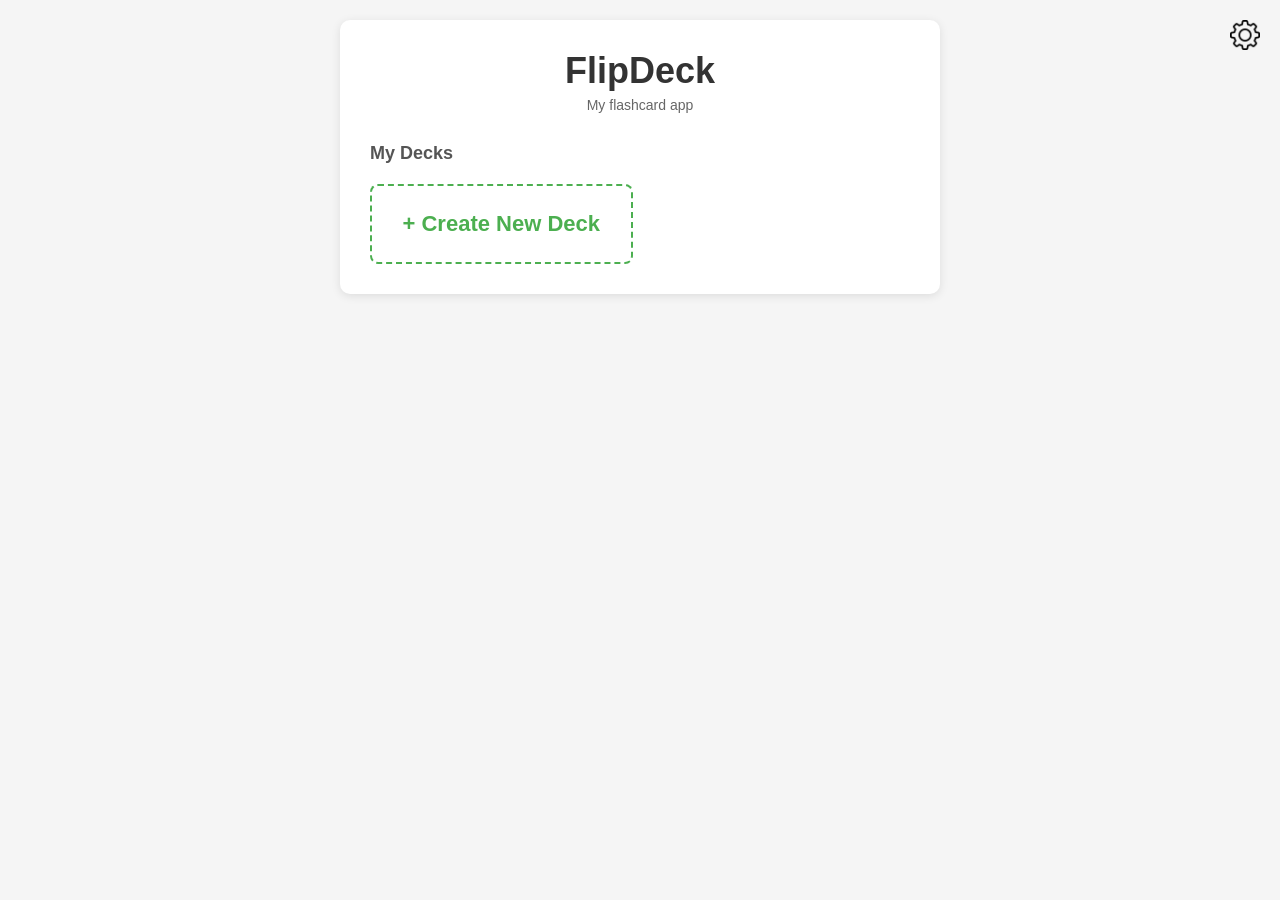
<file: index.html>
<!DOCTYPE html>
<html lang="en">
<head>
    <!-- Google tag (gtag.js) -->
<script async src="https://www.googletagmanager.com/gtag/js?id=G-8W8XXYDGK7"></script>
<script>
  window.dataLayer = window.dataLayer || [];
  function gtag(){dataLayer.push(arguments);}
  gtag('js', new Date());

  gtag('config', 'G-8W8XXYDGK7');
  
</script>
    <meta charset="UTF-8">
    <meta name="viewport" content="width=device-width, initial-scale=1.0">
    <title>Document</title>
    <link rel="stylesheet" href="style.css">
</head>
<body>
<div class="container">
    <!--App Title -->
    <h1>FlipDeck</h1>
    <img src="settingslogo.png" alt="Settings Logo" class="settings-icon">
    <p class="tagline">My flashcard app</p>

   

    <!--Deck List Section -->
    <div class="deck-list-section">
        <h2>My Decks</h2>
        <div id="deckList">
            <!-- Deck items will be injected here by JavaScript --> 
        </div>
    </div>

    <script src="script.js"></script>
</body>
</html>
</file>
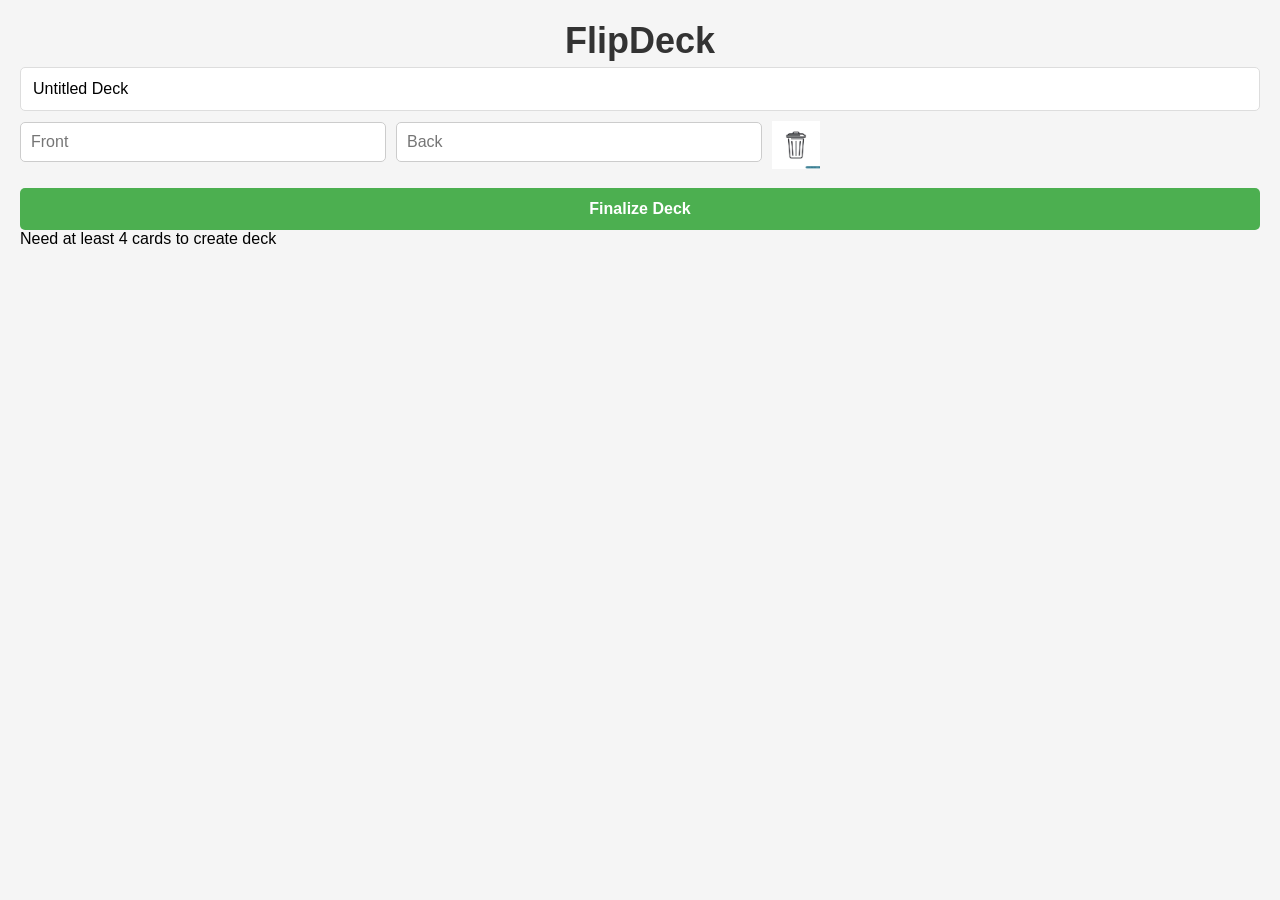
<file: Deck-Builder-Screen3Review.html>
<!DOCTYPE html>
<html lang="en">
<head>
    <meta charset="UTF-8">
    <meta name="viewport" content="width=device-width, initial-scale=1.0">
    <title>Review Deck - FLipDeck</title>
    <link rel="stylesheet" href="style.css">
</head>
<body>
    <div class="container">
        <!-- Header -->
        <div class="deck-builder-header">
            <h1>FlipDeck</h1>
            <p class="review-label">Review Mode</p>
        </div>

        <!-- Deck Name Display -->
         <div class="review-deck-name">
            <h2 id="deck-name-display">Deck Name</h2>
         </div>

        <!-- Card Display Area -->
        <div id="review-cards-container">
            <!-- Cards get injected here by javascript -->
        </div>

        <!-- Action Buttons -->
        <button id="save-deck-btn">Confirm & Save Deck</button>
        <button id="save-and-quiz-btn">Save & Start Quiz</button>
        <button id="quiz-from-review-btn" style="display:none;">Take Quiz</button>
        <button id="go-back-btn">Go Back & Edit</button>

    </div>

    <script src="script.js"></script>
</body>
</html>
</file>
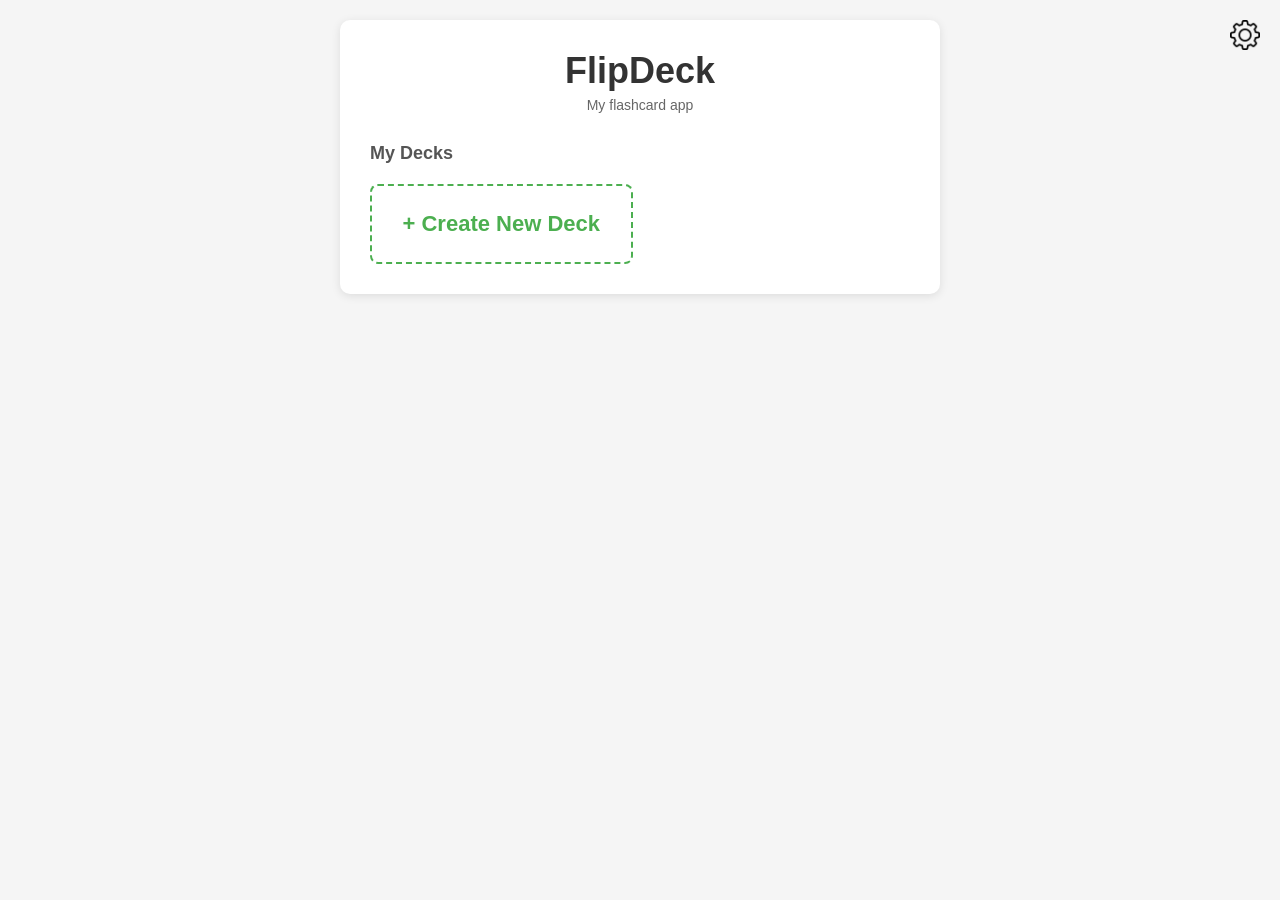
<file: Deck-Builder-Screen4Quiz.html>
<!DOCTYPE html>
<html lang="en">
<head>
    <meta charset="UTF-8">
    <meta name="viewport" content="width=device-width, initial-scale=1.0">
    <title>Quiz - FlipDeck</title>
    <link rel="stylesheet" href="style.css">
</head>
<body>
    <div class="container">
        <h1>FlipDeck</h1>
        <h2 id="quiz-deck-name"></h2>

        <p id="quiz-progress">Card <span id="current-card-num">1</span> of <span id="total-cards">?</span></p>

        <div id="quiz-question-box">
            <p id="quiz-question"></p>
        </div>

        <div id="quiz-choices"></div>

        <p id="quiz-feedback" style="display:none;"></p>

        <button id="quiz-next-btn" style="display:none;">Next</button>

        <div id="quiz-results" style="display:none;">
            <p id="quiz-score-text"></p>
            <button id="quiz-home-btn">Back to Home</button>
        </div>
    </div>

    <script src="script.js"></script>
</body>
</html>
</file>
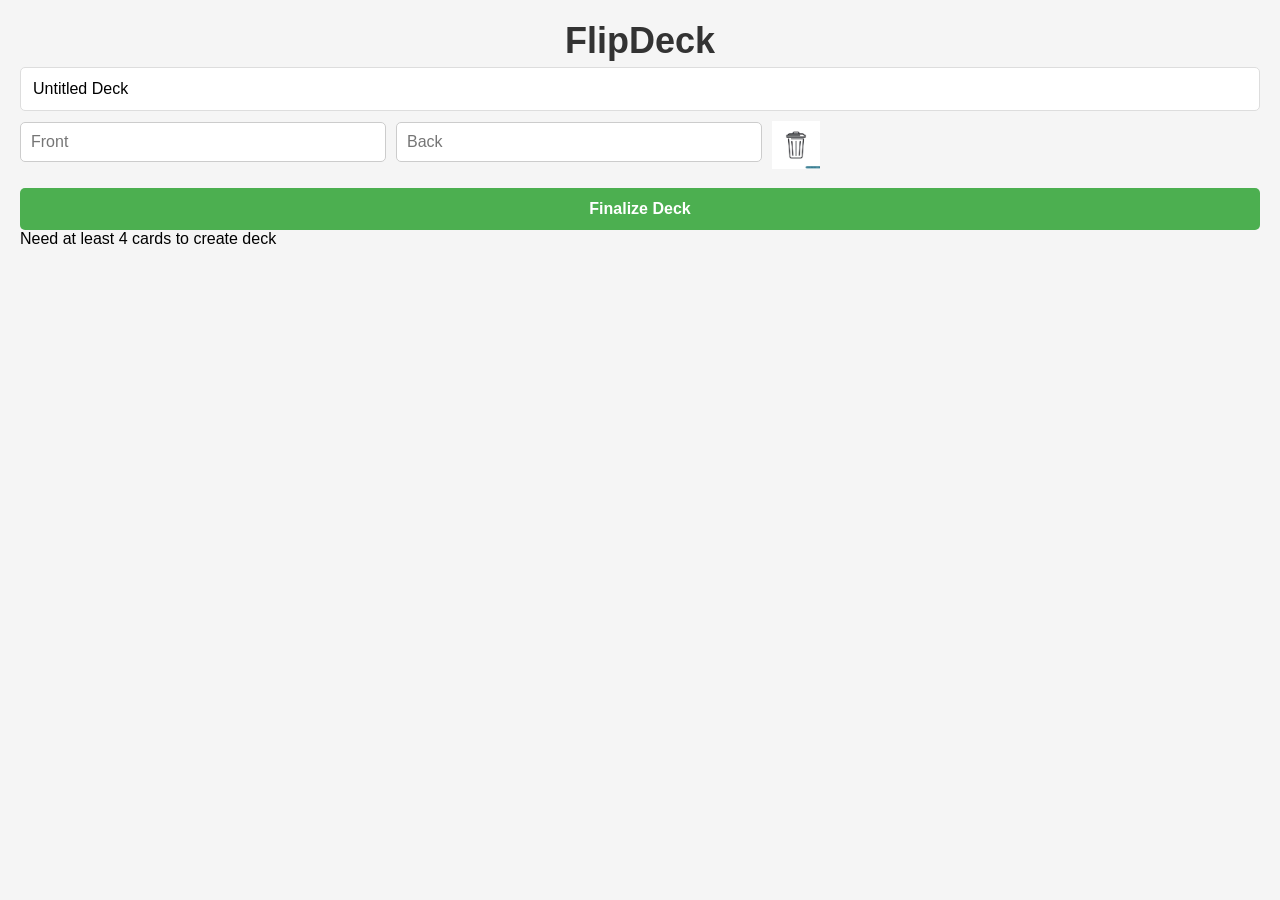
<file: Deck-BuilderSC2.html>
<!DOCTYPE html>
<html lang="en">
<head>
    <meta charset="UTF-8">
    <meta name="viewport" content="width=device-width, initial-scale=1.0">
    <title>Deck Builder FLipDeck</title>
    <link rel="stylesheet" href="style.css">
</head>
<body>
    <!-- Logo and deck name -->
     <div class="deck-builder-header">
        <h1>FlipDeck</h1>
        <input type="text" id="deck-name-input" placeholder="Deck Name" value="Untitled Deck">
    </div>

    <!-- Card Container -->
    <div id="cards-container">
        <!-- First card row-->
         <div class="card-row" data-card-id="1">
                <input type="text" name="card-front" class="card-front" placeholder="Front" data-card-id="1">
                <input type="text" name="card-back" class="card-back" placeholder="Back" data-card-id="1">
                <button class="delete-card-btn" data-card-id="1">
                <img src="trash-icon.webp" alt ="Delete Card">
            </button>
        </div>
    </div>

    <!-- Create Deck Button -->
    <button id="create-deck-btn" >Finalize Deck</button>
    <p class="card-count-info">Need at least 4 cards to create deck</p>

    <script src="script.js"></script>
</body>
</html>
</file>
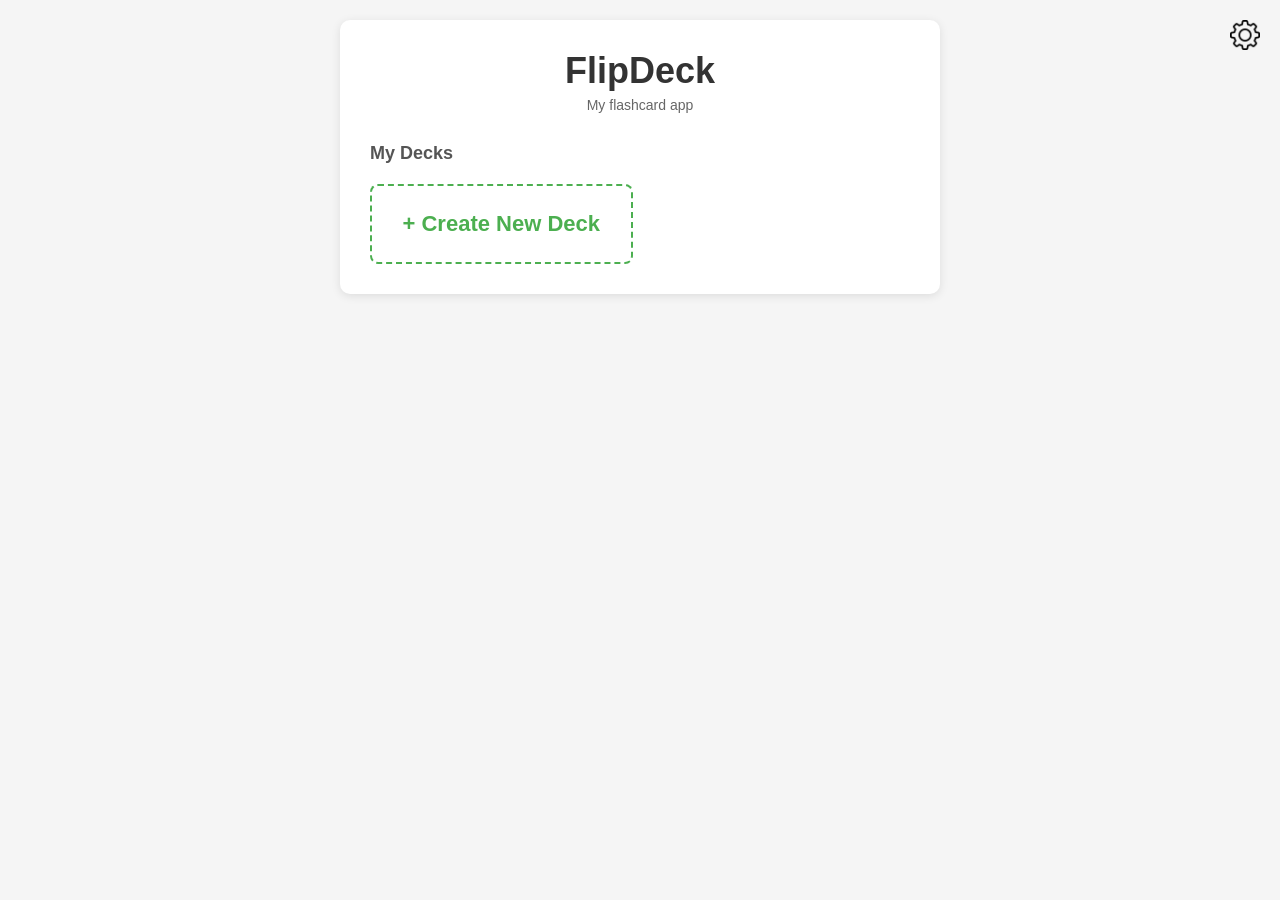
<file: index-home.html>
<!DOCTYPE html>
<html lang="en">
<head>
    <meta charset="UTF-8">
    <meta name="viewport" content="width=device-width, initial-scale=1.0">
    <title>Document</title>
    <link rel="stylesheet" href="style.css">
</head>
<body>
<div class="container">
    <!--App Title -->
    <h1>FlipDeck</h1>
    <img src="settingslogo.png" alt="Settings Logo" class="settings-icon">
    <p class="tagline">My flashcard app</p>

   

    <!--Deck List Section -->
    <div class="deck-list-section">
        <h2>My Decks</h2>
        <div id="deckList">
            <!-- Deck items will be injected here by JavaScript --> 
        </div>
    </div>

    <script src="script.js"></script>
</body>
</html>
</file>
<file: style.css>
/* Reset default styles */
* {
    margin: 0;
    padding: 0;
    box-sizing: border-box;
}

/* Body styling */
body {
    font-family: Arial, sans-serif;
    background-color: #f5f5f5;
    padding: 20px;
}

/* Main container */
.container {
    max-width: 600px;
    margin: 0 auto;
    background: white;
    padding: 30px;
    border-radius: 10px;
    box-shadow: 0 2px 10px rgba(0, 0, 0, 0.1);
}

/* Title */
h1 {
    color: #333;
    text-align: center;
    margin-bottom: 5px;
    font-size: 36px;
}

/* Tagline */
.tagline {
    text-align: center;
    color: #666;
    margin-bottom: 30px;
    font-size: 14px;
}

/* Create deck section */
.create-deck {
    background: #f9f9f9;
    padding: 20px;
    border-radius: 8px;
    margin-bottom: 30px;
}

/* Section headers */
h2 {
    color: #555;
    font-size: 18px;
    margin-bottom: 15px;
}

/* Input field */
input {
    width: 100%;
    padding: 12px;
    font-size: 16px;
    border: 1px solid #ddd;
    border-radius: 5px;
    margin-bottom: 10px;
}

input:focus {
    outline: none;
    border-color: #4CAF50;
}

/* Button */
button {
    width: 100%;
    padding: 12px;
    background: #4CAF50;
    color: white;
    border: none;
    border-radius: 5px;
    font-size: 16px;
    cursor: pointer;
    font-weight: bold;
}

button:hover {
    background: #45a049;
}

/* Deck list section */
.deck-list-section {
    margin-top: 30px;
}

/* Deck list grid - 2 columns */
#deckList {
    display: grid;
    grid-template-columns: 1fr 1fr;
    gap: 15px;
    margin-top: 20px;
}

/* Individual deck card */
.deck-item {
    background: white;
    border: 2px solid #4CAF50;
    padding: 15px 20px;
    border-radius: 8px;
    font-size: 16px;
    cursor: default;
}

/* Empty state message */
.empty-message {
    text-align: center;
    color: #999;
    padding: 20px;
    font-style: italic;
}

/* Settings icon */
.settings-icon {
    width: 30px;
    height: 30px;
    cursor: pointer;
    position: absolute;
    top: 20px;
    right: 20px;
}

.settings-icon:hover {
    opacity: 0.5;
}

/* Deck item name and action buttons */
.deck-item-name {
    font-weight: bold;
    color: #333;
    font-size: 18px;
    margin-bottom: 12px;
}

.deck-actions {
    display: flex;
    align-items: center;
    gap: 12px;
    flex-wrap: wrap;
}

.deck-action-btn {
    width: auto;
    padding: 8px 18px;
    font-size: 14px;
    font-weight: bold;
}

.coming-soon-label {
    color: #aaa;
    font-size: 12px;
    font-style: italic;
}

/* Card row layout: Front | Back | Trash */
.card-row {
    display: grid;
    grid-template-columns: 1fr 1fr auto;
    gap: 10px;
    align-items: center;
    margin-bottom: 15px;
    max-width: 800px;
}

/* Card input styling */
.card-front, .card-back {
    width: 100%;
    padding: 10px;
    font-size: 16px;
    border: 1px solid #ccc;
    border-radius: 5px;
}

/* Trash icon styling */
.delete-card-btn {
    background: none;
    border: none;
    cursor: pointer;
    padding: 0px;
}

.delete-card-btn img {
    width: 48px;
    height: 48px;
}

/* Review screen */
.review-label {
    text-align: center;
    color: #666;
    font-size: 14px;
    margin-bottom: 5px;
}

.review-deck-name {
    text-align: center;
    margin-bottom: 20px;
}

.review-card-row {
    display: grid;
    grid-template-columns: 30px 1fr 1fr;
    gap: 10px;
    align-items: center;
    padding: 12px;
    background: #f9f9f9;
    border: 1px solid #e0e0e0;
    border-radius: 6px;
    margin-bottom: 10px;
}

.card-number {
    font-weight: bold;
    color: #555;
    font-size: 16px;
}

.card-preview {
    display: flex;
    flex-direction: column;
    gap: 2px;
}

.label {
    font-size: 11px;
    color: #999;
    font-weight: bold;
    text-transform: uppercase;
}

.content {
    font-size: 15px;
    color: #333;
}

#go-back-btn {
    margin-top: 10px;
    background: #888;
}

#go-back-btn:hover {
    background: #666;
}

/*for the delete deck button 6/17/26 */
.delete-btn {
    background: #e53935;

}
.delete-btn:hover {
    background: #b71c1c;
}
.create-deck-card {
    display: flex;
    align-items: center;
    justify-content: center;
    border-style: dashed;
    color: #4CAF50;
    cursor: pointer;
    min-height: 80px;
}

.create-deck-label {
    font-size: 22px;
    font-weight: bold;
    text-align: center;
}
</file>
